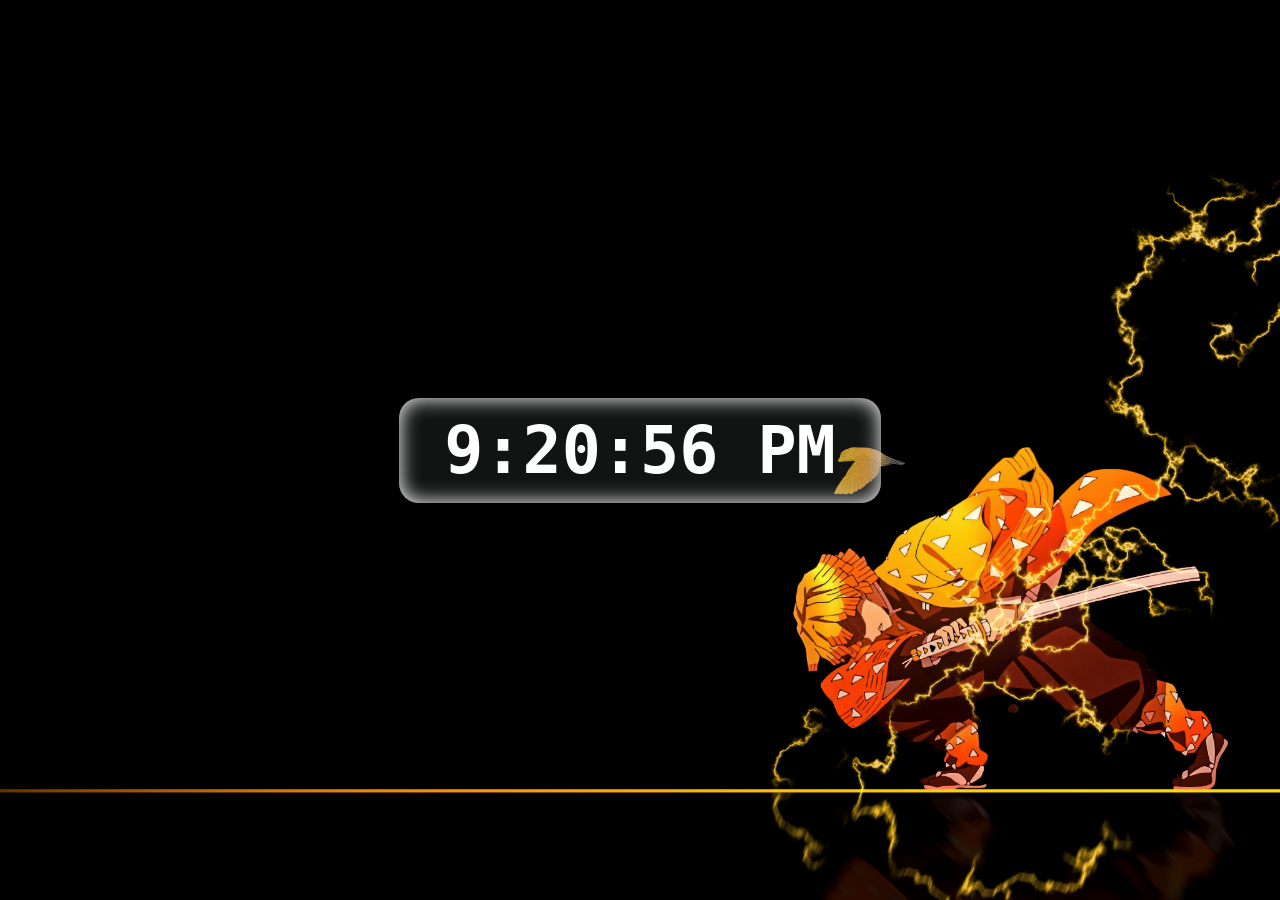
<file: digital_clock/index.html>
<!doctype html>
<html lang="en">
  <head>
    <meta charset="UTF-8" />
    <meta name="viewport" content="width=device-width, initial-scale=1.0" />
    <title>Digital Clock</title>

    <link rel="stylesheet" href="style.css" />
  </head>
  <body>
    <div class="container">
      <div id="clock">00:00:00</div>
    </div>

    <script src="index.js"></script>
  </body>
</html>
</file>
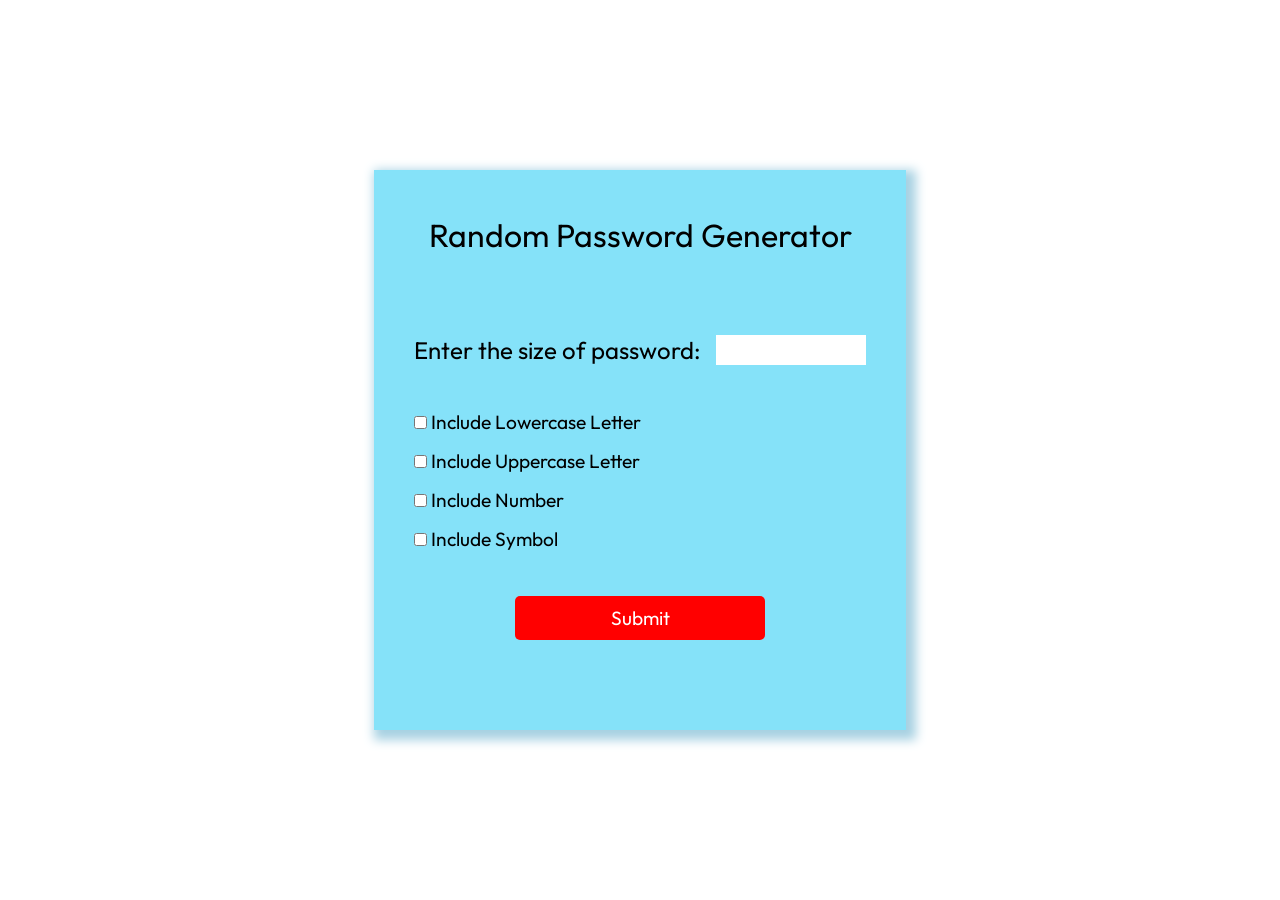
<file: random_password_generator/index.html>
<!doctype html>
<html lang="en">
  <head>
    <meta charset="UTF-8" />
    <meta name="viewport" content="width=device-width, initial-scale=1.0" />

    <link rel="preconnect" href="https://fonts.googleapis.com" />
    <link rel="preconnect" href="https://fonts.gstatic.com" crossorigin />
    <link
      href="https://fonts.googleapis.com/css2?family=Outfit:wght@100..900&display=swap"
      rel="stylesheet"
    />

    <title>Random Password Generator</title>
    <link rel="stylesheet" href="style.css" />
  </head>
  <body>
    <div class="container">
      <div class="card">
        <p class="title">Random Password Generator</p>

        <div class="inputSize">
          <label for="sizeofpass">Enter the size of password:</label>
          <input id="sizeofpass" type="number" min="0" />
        </div>

        <div class="check">
          <div class="lowerCheck">
            <input type="checkbox" id="lower" />
            <label for="lower">Include Lowercase Letter</label>
          </div>
          <div class="upperCheck">
            <input type="checkbox" id="upper" />
            <label for="upper">Include Uppercase Letter</label>
          </div>
          <div class="numberCheck">
            <input type="checkbox" id="number" />
            <label for="number">Include Number</label>
          </div>
          <div class="symbolCheck">
            <input type="checkbox" id="symbol" />
            <label for="symbol">Include Symbol</label>
          </div>
        </div>

        <button onclick="generate()">Submit</button>
        <p id="answer"></p>
      </div>
    </div>

    <script src="index.js"></script>
  </body>
</html>
</file>
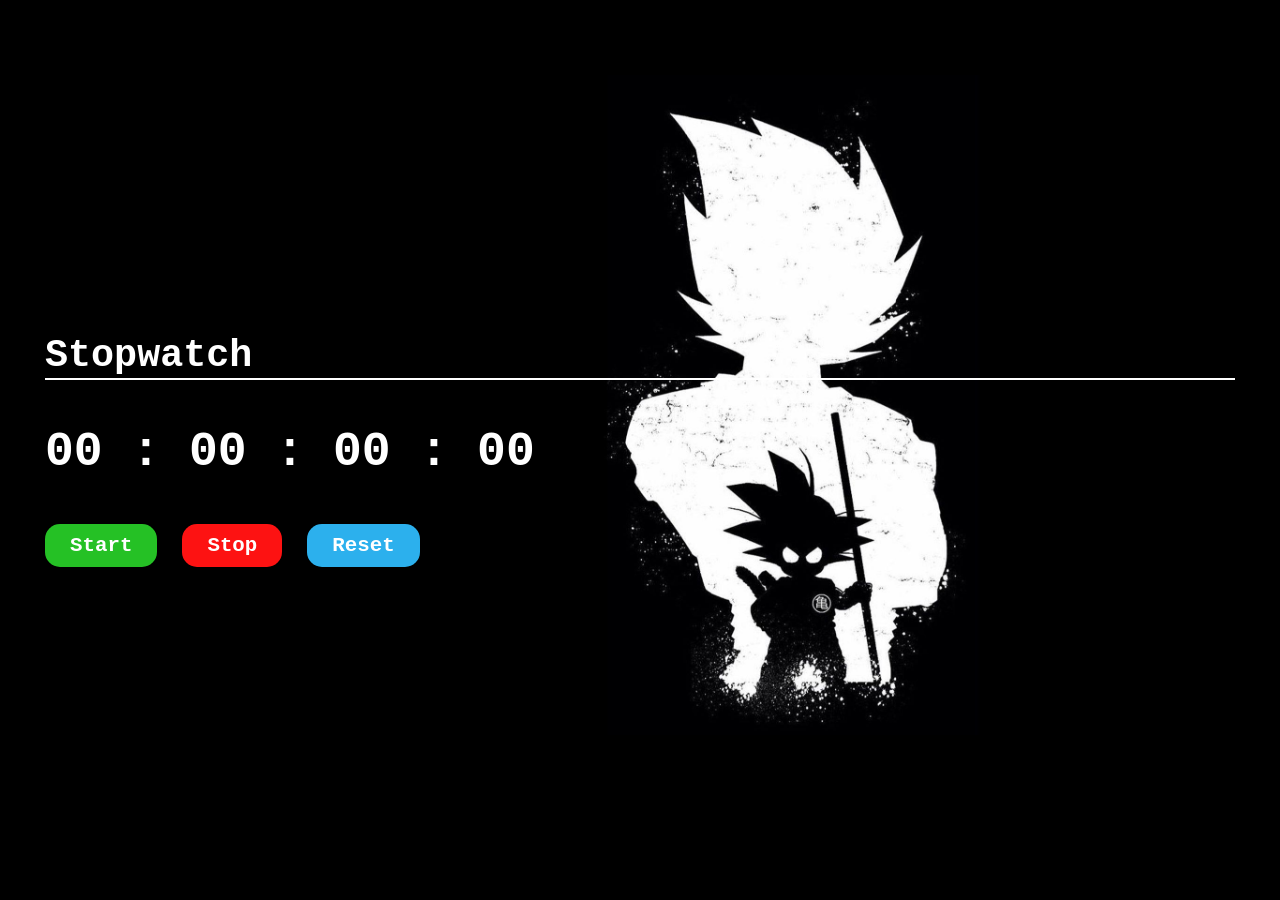
<file: stopwatch/index.html>
<!doctype html>
<html lang="en">
  <head>
    <meta charset="UTF-8" />
    <meta name="viewport" content="width=device-width, initial-scale=1.0" />
    <title>Stopwatch</title>

    <link rel="stylesheet" href="style.css" />
  </head>
  <body>
    <div class="container">
      <div class="clockcontainer">
        <p>Stopwatch</p>
        <div id="clock">00 : 00 : 00 : 00</div>
      </div>
      <div class="btncontainer">
        <button class="btn" id="startbtn" onclick="start()">Start</button>
        <button class="btn" id="stopbtn" onclick="stop()">Stop</button>
        <button class="btn" id="resetbtn" onclick="reset()">Reset</button>
      </div>
    </div>

    <script src="index.js"></script>
  </body>
</html>
</file>
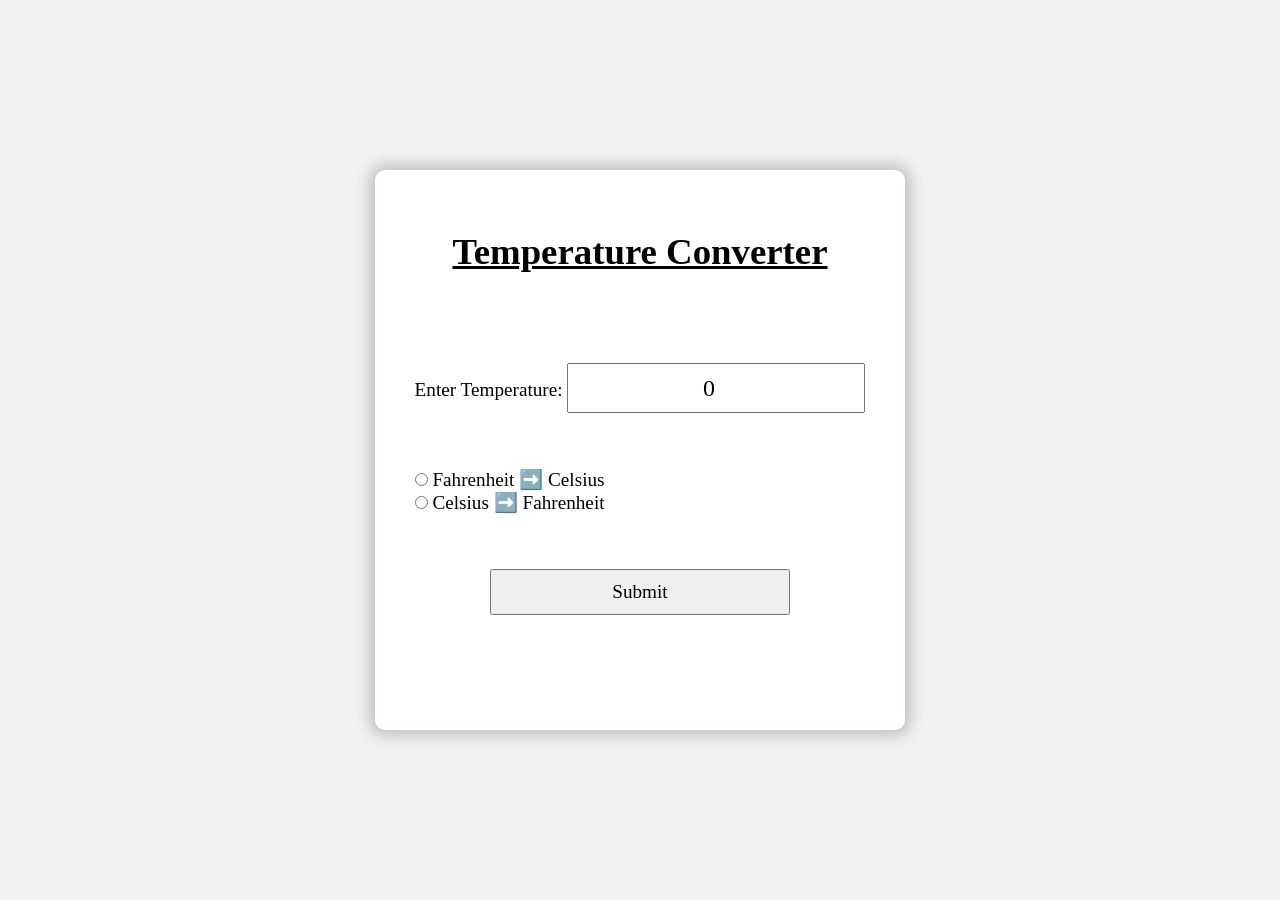
<file: temperature_convtr/index.html>
<!doctype html>
<html lang="en">
  <head>
    <meta charset="UTF-8" />
    <meta name="viewport" content="width=device-width, initial-scale=1.0" />
    <title>Document</title>
    <link rel="stylesheet" href="style.css" />
  </head>
  <body>
    <div class="container">
      <div class="card">
        <p class="title">Temperature Converter</p>

        <div class="restPart">
          <div class="inputTemp">
            <label for="inTemp" class="input">Enter Temperature: </label>
            <input type="number" id="inTemp" class="box" value="0" /><br />
          </div>

          <div class="conversion">
            <div class="celsius">
              <input type="radio" id="toCelcius" name="convert" />
              <label for="toCelcius">Fahrenheit ➡️ Celsius</label>
            </div>

            <div class="farenheite">
              <input type="radio" id="toFahrenheit" name="convert" />
              <label for="toFahrenheit">Celsius ➡️ Fahrenheit</label>
            </div>
          </div>

          <button onclick="convert()">Submit</button>

          <p class="answer" id="answer"></p>
        </div>
      </div>
    </div>

    <script src="index.js"></script>
  </body>
</html>
</file>
<file: digital_clock/style.css>
* {
  margin: 0;
  padding: 0;
  box-sizing: border-box;
  font-family: monospace;
}
body {
  background-image: url(images/zenitsu_bg.png);
  background-position: right;
  background-repeat: no-repeat;
  background-size: cover;
}
.container {
  display: flex;
  justify-content: center;
  height: 100vh;
  align-items: center;
  font-size: 5rem;
  font-weight: bold;
  color: white;
}
#clock {
  background-color: hsla(180, 1%, 25%, 0.296);
  padding: 15px 45px;
  box-shadow: inset 0px 0px 20px 0.5px;
  border-radius: 20px;
}
</file>
<file: random_password_generator/style.css>
* {
  border: 0;
  margin: 0;
  box-sizing: border-box;
  font-family: "Outfit";
}
.container {
  width: auto;
  height: 100vh;
  display: flex;
  justify-content: center;
  align-items: center;
}
.card {
  display: flex;
  flex-direction: column;
  gap: 45px;
  background-color: hsl(192, 91%, 75%);
  padding: 45px 40px;
  box-shadow: 5px 5px 10px 5px hsl(197, 50%, 77%);
}
.title {
  text-align: center;
  font-size: 2rem;
  margin-bottom: 35px;
}
.inputSize {
  display: flex;
  gap: 15px;
  font-size: 1.5rem;
}
#sizeofpass {
  font-size: 1.3rem;
  max-width: 150px;
  text-align: center;
}
.check {
  display: flex;
  flex-direction: column;
  gap: 15px;
  font-size: 1.2rem;
}
button {
  font-size: 1.2rem;
  background-color: hsl(0, 100%, 50%);
  color: hsl(0, 0%, 100%);
  border-radius: 5px;
  min-width: 250px;
  padding: 10px;
  margin: auto;
}
button:hover {
  background-color: hsl(0, 100%, 60%);
}
button:active {
  background-color: hsl(0, 99%, 58%);
}
#answer {
  text-align: center;
  font-size: 1.3rem;
}
</file>
<file: stopwatch/style.css>
* {
  margin: 0;
  padding: 0;
  box-sizing: border-box;
  font-family: "Courier New", Courier, monospace;
  font-weight: bold;
}
body {
  background-image: url(images/black_img.jpg);
  background-repeat: no-repeat;
  background-size: cover;
}
.container {
  display: flex;
  flex-direction: column;
  align-items: right;
  height: 100vh;
  justify-content: center;
  gap: 45px;
  padding-inline: 45px;
}
.clockcontainer {
  color: white;

  p {
    font-size: 2.4rem;
    margin-bottom: 45px;
    border-bottom: 2px solid;
  }
  #clock {
    font-size: 3rem;
  }
}
.btncontainer {
  display: flex;
  gap: 25px;

  .btn {
    padding: 10px 25px;
    font-size: 1.3rem;
    border-radius: 15px;
    border: none;
    color: white;
    transition: all 0.3s ease;
  }

  #startbtn {
    background-color: hsl(120, 68%, 45%);

    &:hover {
      background-color: hsl(120, 68%, 50%);
    }
    &:active {
      background-color: hsl(120, 68%, 45%);
    }
  }
  #stopbtn {
    background-color: hsl(0, 98%, 53%);

    &:hover {
      background-color: hsl(0, 98%, 63%);
    }
    &:active {
      background-color: hsl(0, 98%, 53%);
    }
  }
  #resetbtn {
    background-color: hsl(199, 84%, 55%);

    &:hover {
      background-color: hsl(199, 84%, 65%);
    }
    &:active {
      background-color: hsl(199, 84%, 55%);
    }
  }
}
</file>
<file: temperature_convtr/style.css>
* {
  margin: 0;
  padding: 0;
  box-sizing: border-box;
  font-family: calibri;
}
.container {
  height: 100vh;
  width: auto;
  display: flex;
  justify-content: center;
  align-items: center;
  background-color: hsl(0, 0%, 95%);
}
.card {
  padding: 60px 40px;
  display: flex;
  gap: 90px;
  flex-direction: column;
  background-color: white;
  box-shadow: 0px 0px 15px 5px rgb(190, 186, 186);
  border-radius: 10px;
}
.title {
  font-size: 2.3em;
  font-weight: bold;
  text-decoration: underline;
  text-align: center;
}
.restPart {
  display: flex;
  flex-direction: column;
  gap: 55px;
}
.input,
.conversion {
  font-size: 1.2em;
}
.box {
  height: 50px;
  text-align: center;
  font-size: 1.5em;
}
button {
  margin: auto;
  width: 300px;
  padding: 10px 25px;
  font-size: 1.2em;
}
.answer {
  text-align: center;
  font-size: 2.2em;
}
</file>
